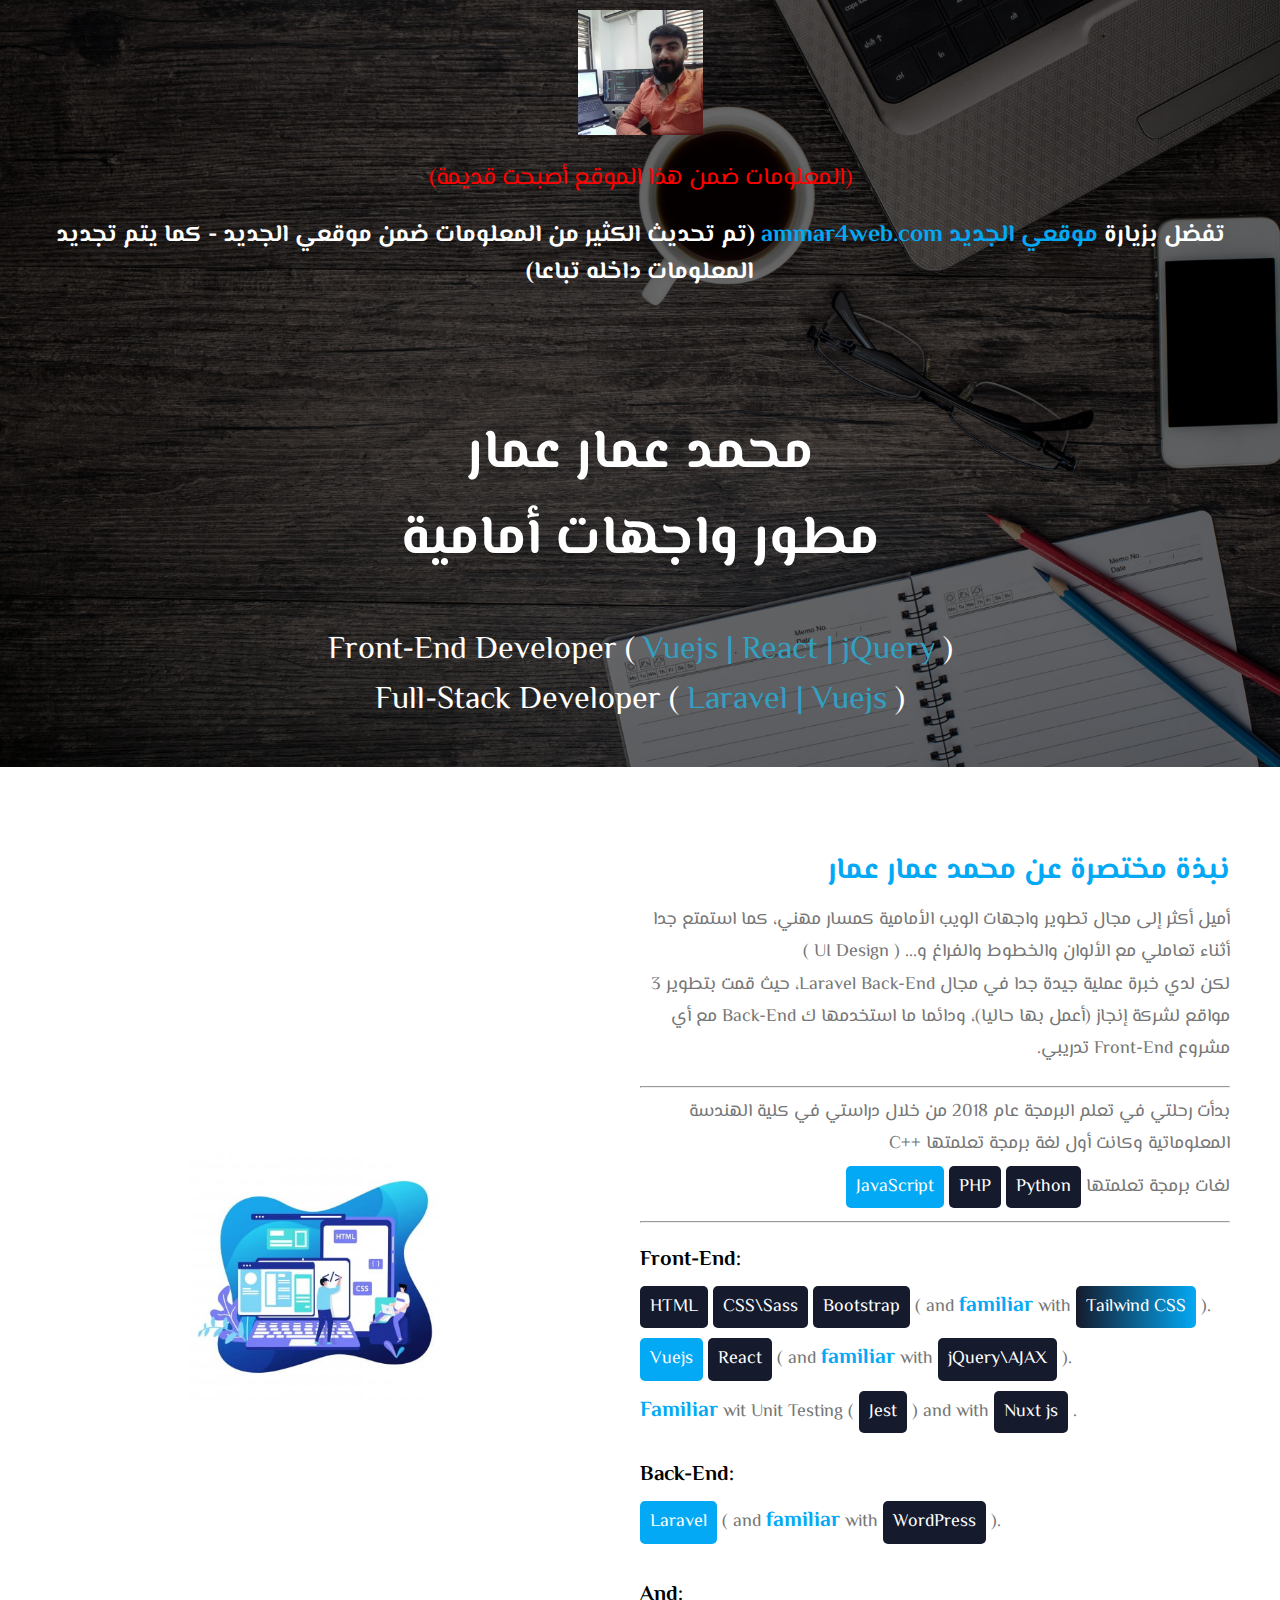
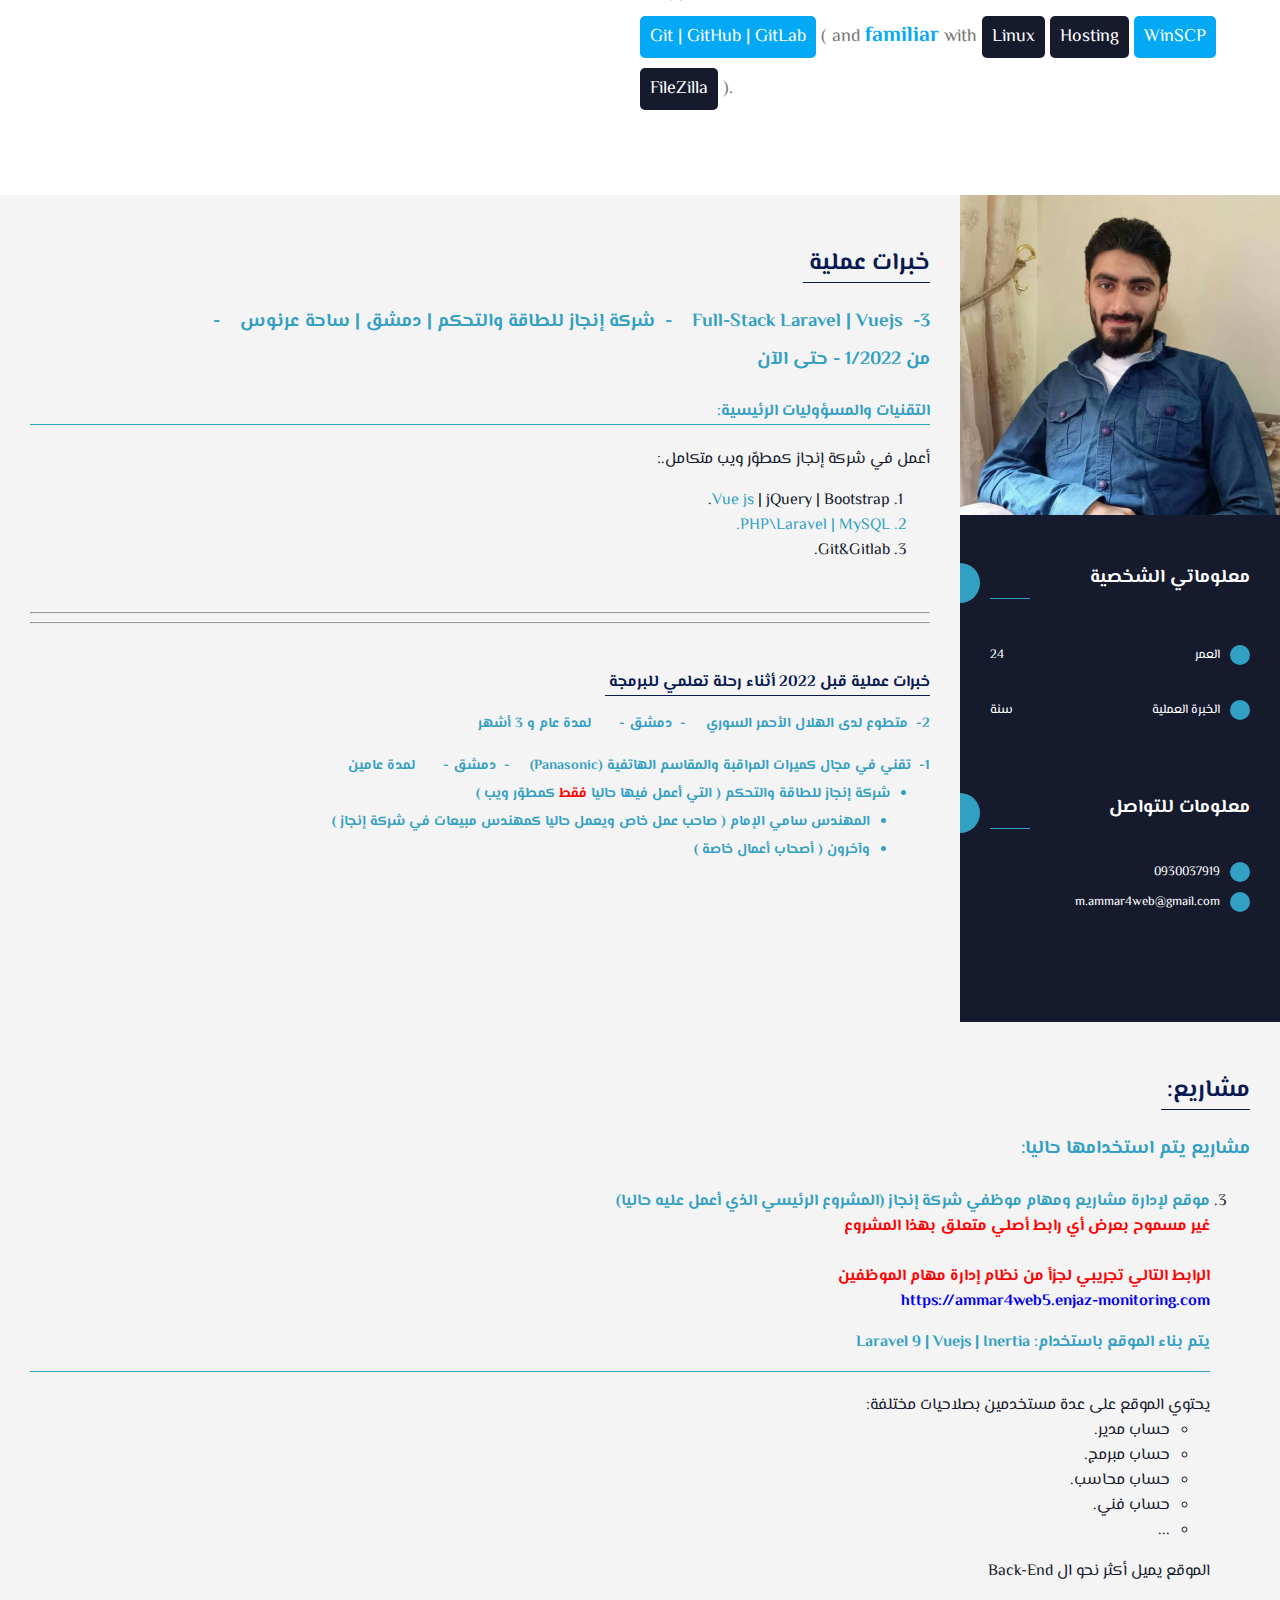
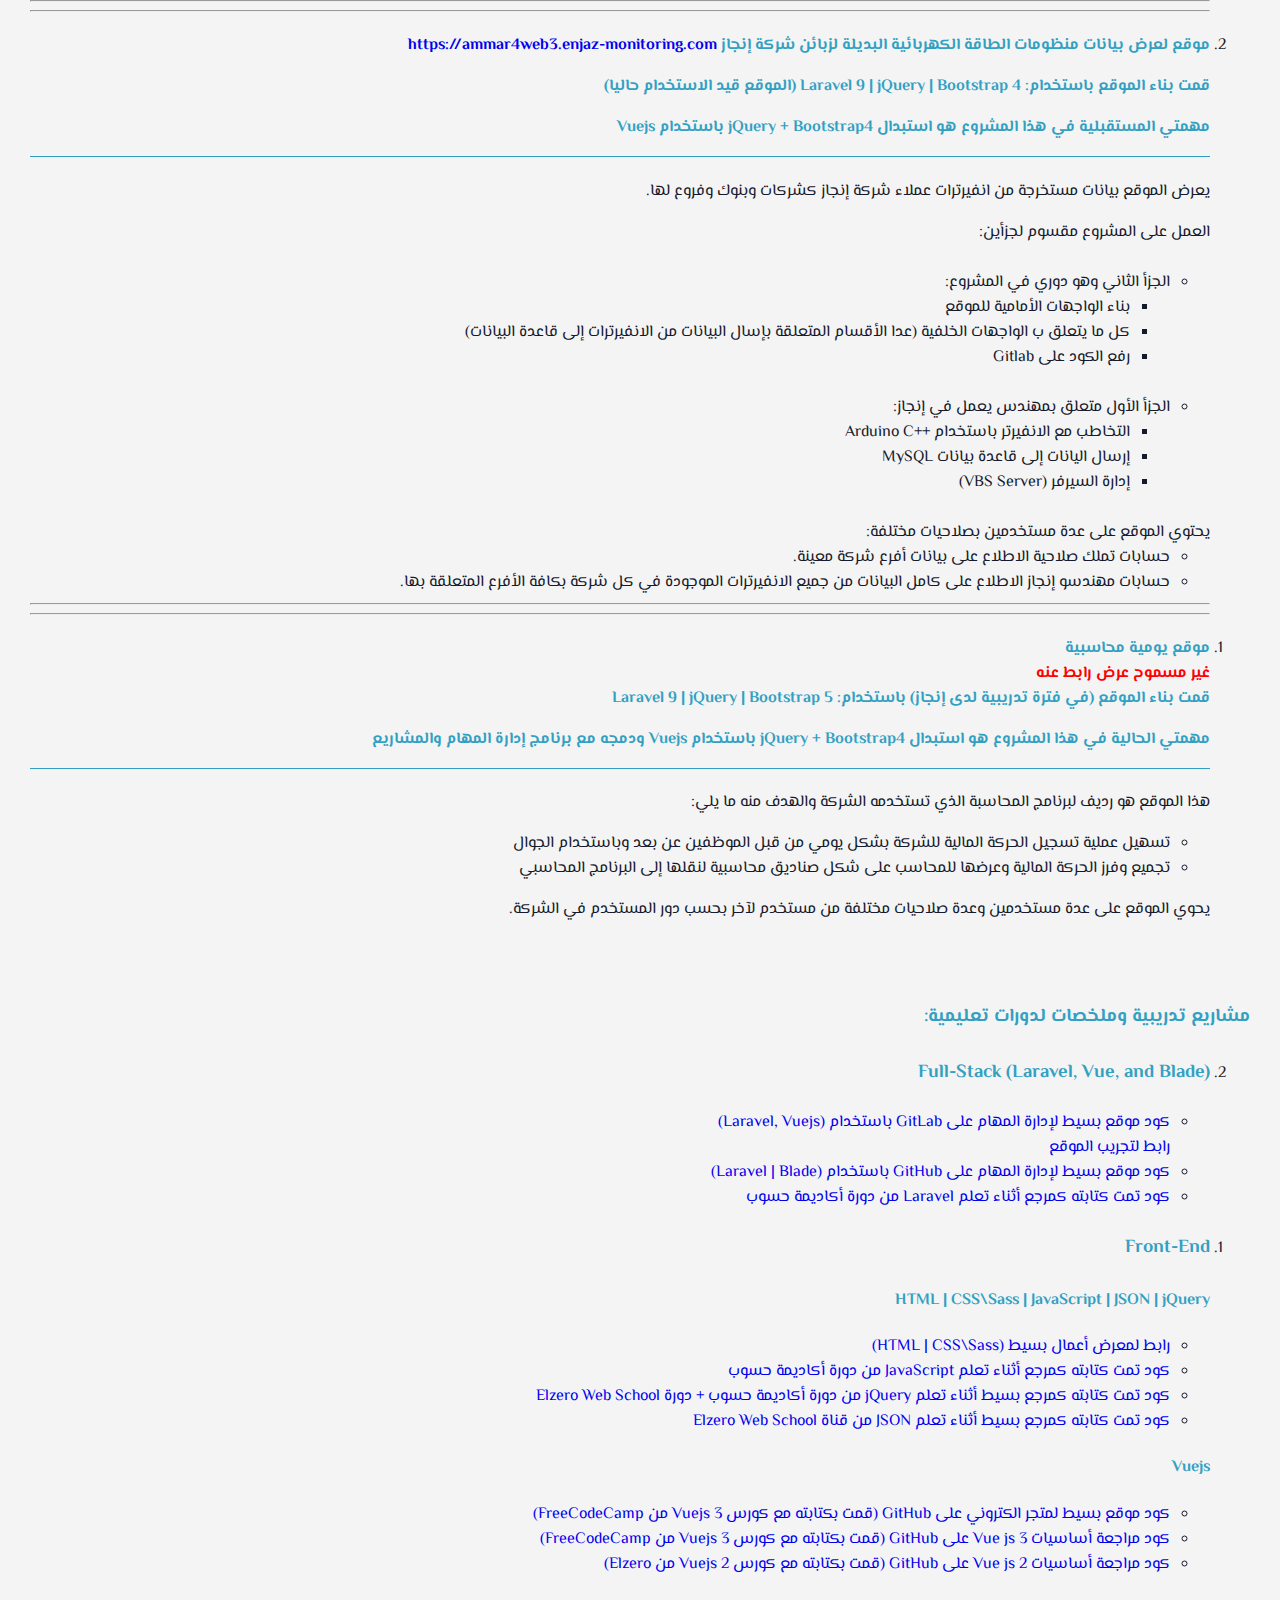
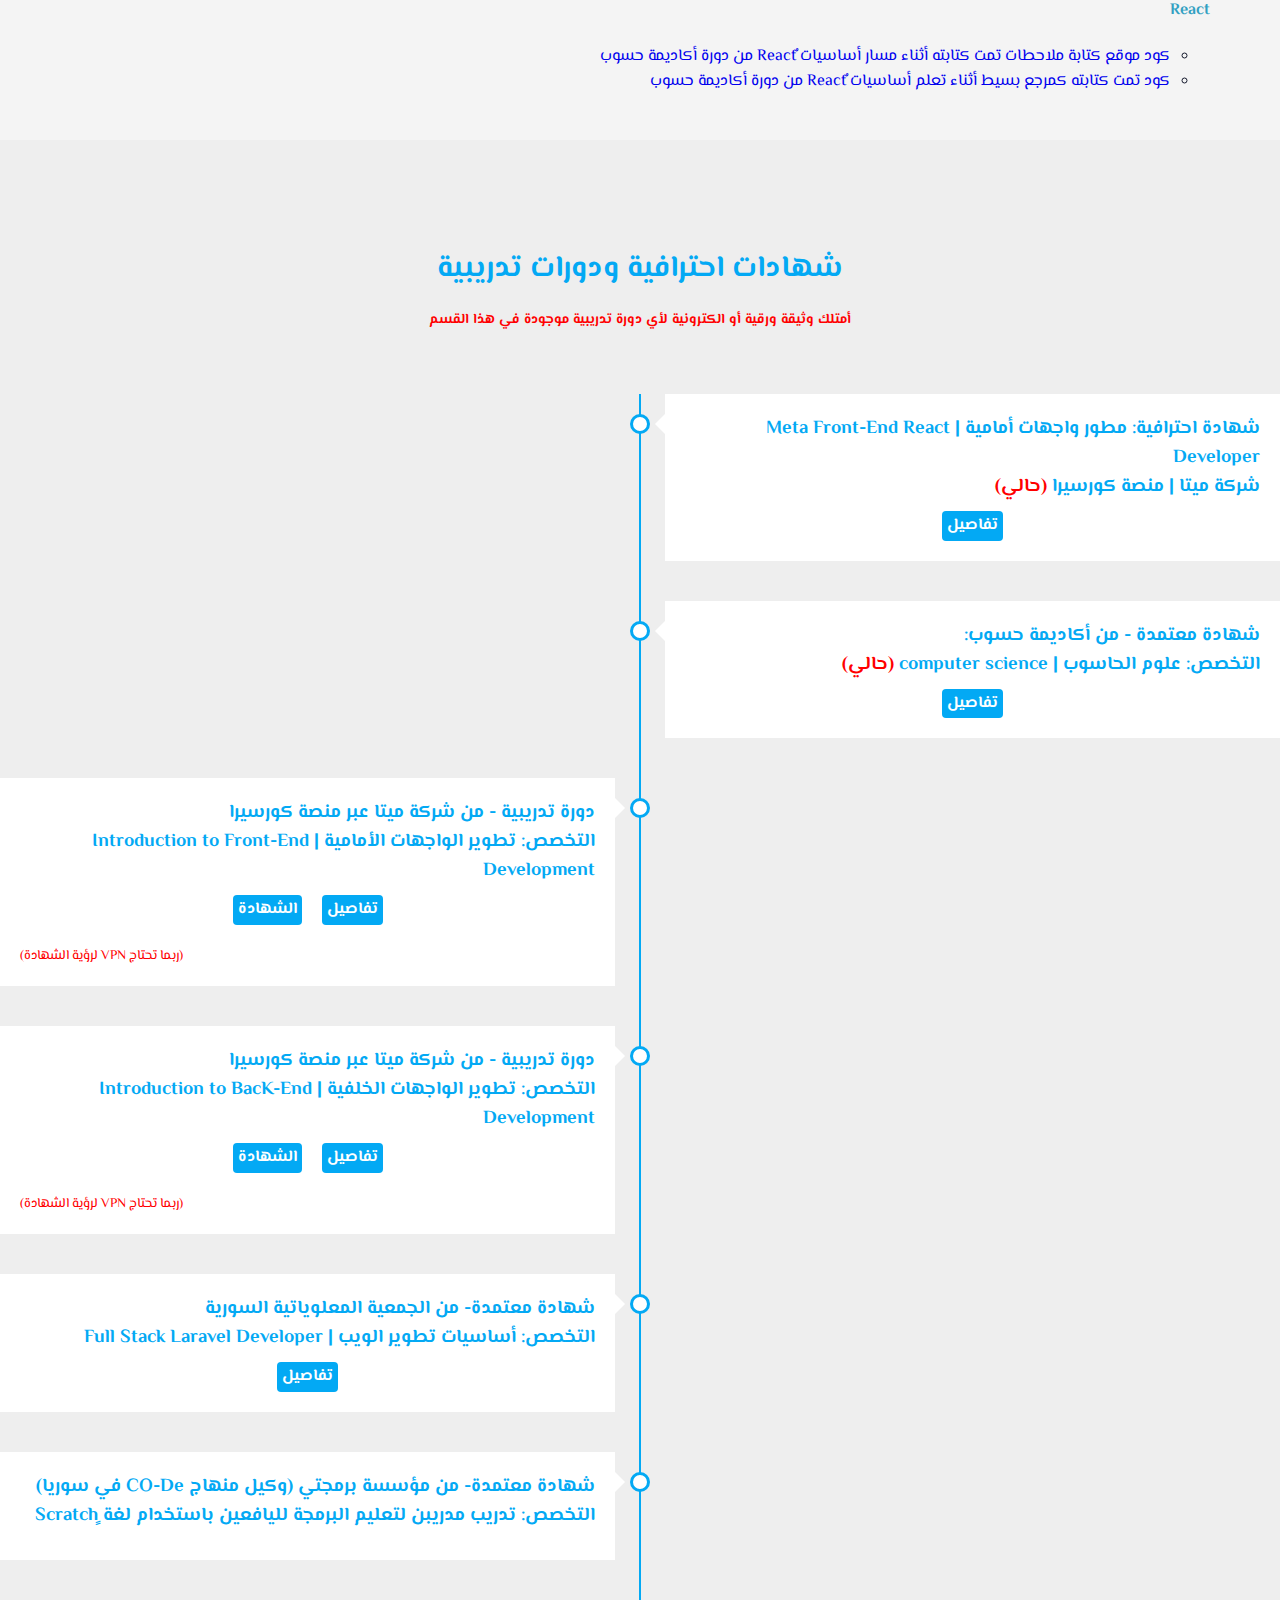
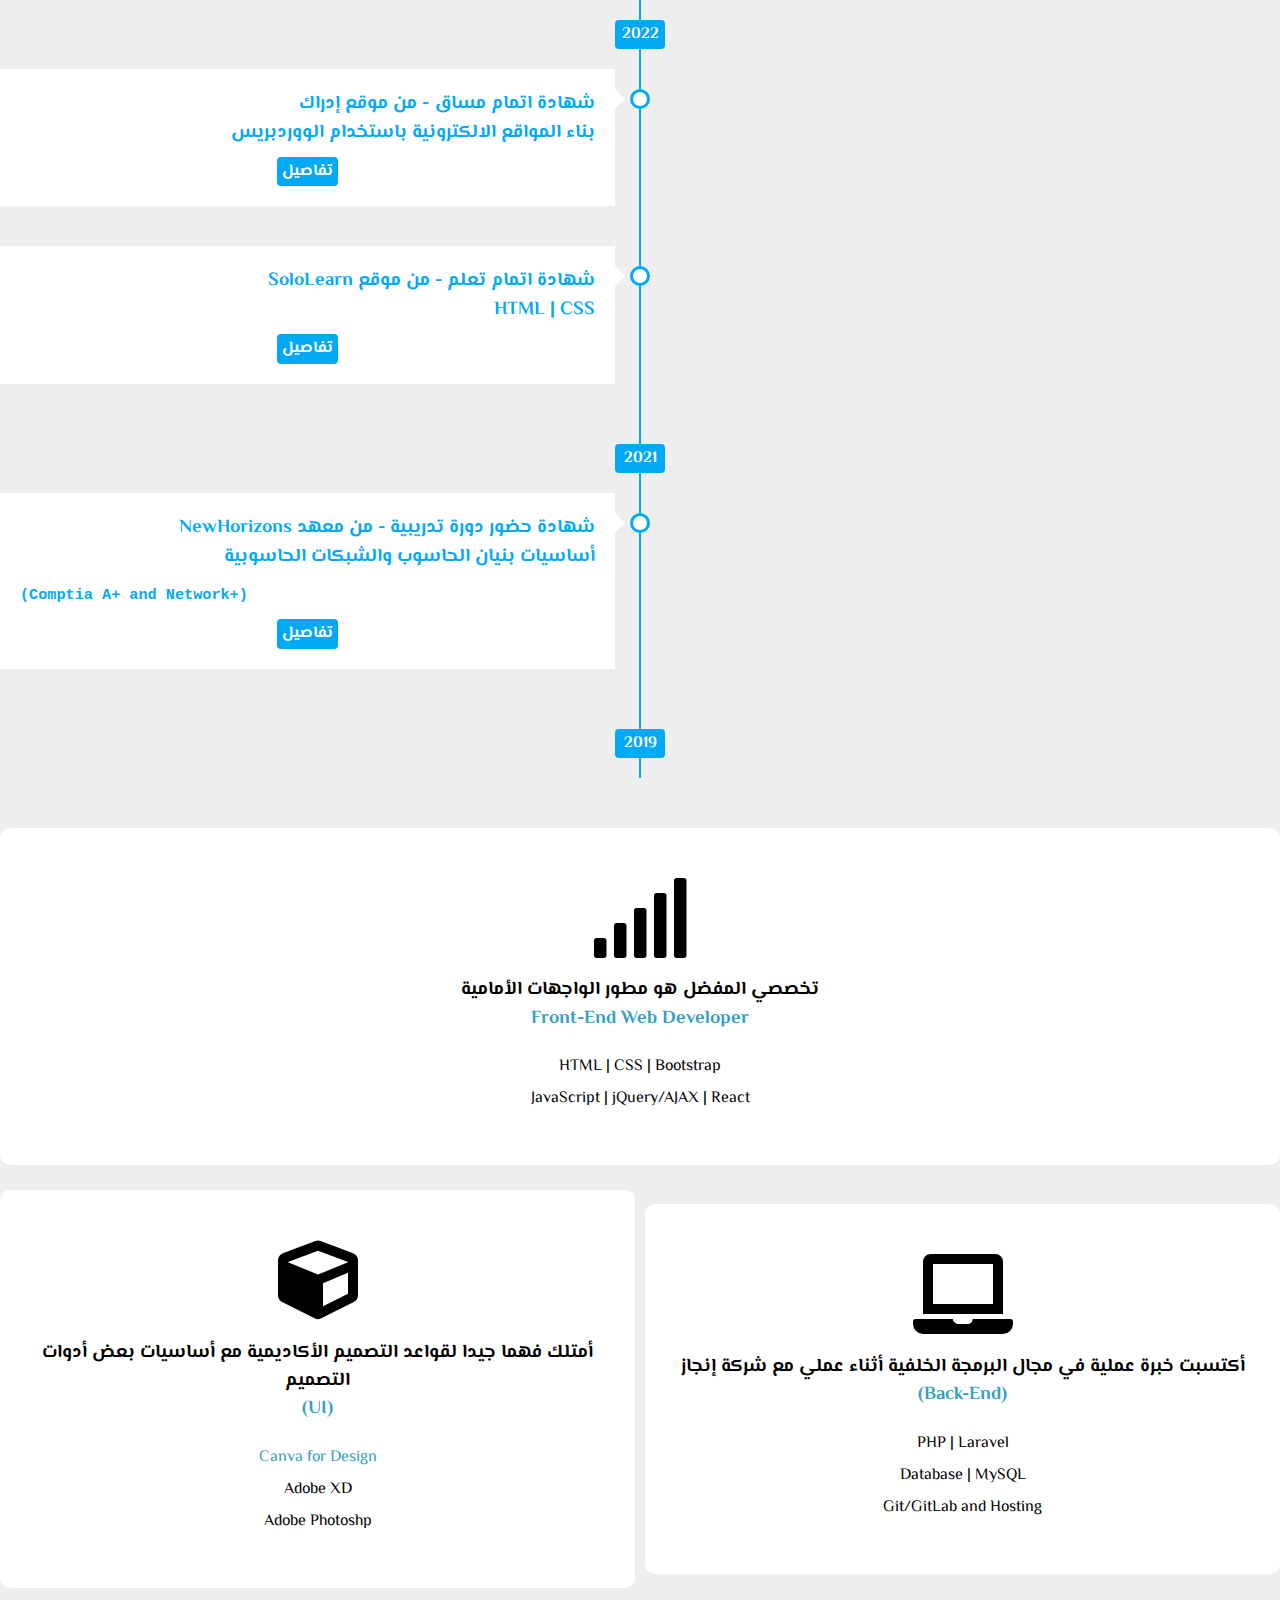
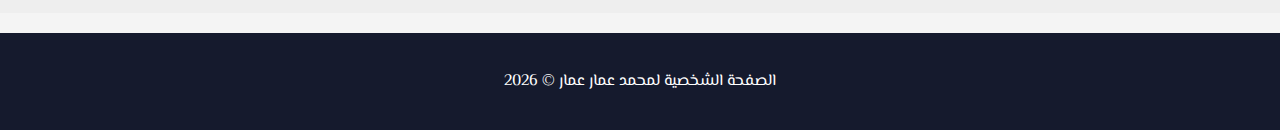
<file: index.html>
<!DOCTYPE html>
<html>

<head>
  <meta charset="utf-8">
  <meta http-equiv="X-UA-Compatible" content="IE=edge">
  <meta name="viewport" content="width=device-width, initial-scale=0.75">
  <meta name="description" content="موقع شخصي لمحمد عمار عمار">
  <meta name="author" content="محمد عمار عمار">
  <title>محمد عمار عمار</title>
  <link rel="stylesheet" href="css/styleSass.css">
  <link rel="stylesheet" href="https://cdnjs.cloudflare.com/ajax/libs/font-awesome/5.15.2/css/all.min.css">
  <style>
    .timeline-content span {
      text-align: center !important;
    }
  </style>
</head>

<body>
  <main>
    <section id="showcase">
      
      <div class="overlay"></div>
      
      <div class="header-area">
        <div id="branding" style="flex-grow: 1; display: flex; justify-content: center;">
          <img src="img/ammar4web.jpg" alt="Mohammed Ammar Ammar, Ammar4web" height="125px" style="margin-left: 0;">
        </div>
        <span style="color: red; margin-top: 25px; font-size: x-large;"> 
          (المعلومات ضمن هذا الموقع أصبحت قديمة)
        </span>
         
        <h2> تفضل بزيارة
          <a href="http://ammar4web.com/">
             <sapn class="highlight" style="color: #03a9f4;">موقعي الجديد</sapn>
             <sapn class="highlight" style="color: #03a9f4;"> ammar4web.com </sapn>
          </a>
           (تم تحديث الكثير من المعلومات ضمن موقعي الجديد - كما يتم تجديد المعلومات داخله تباعا)
        </h2>
        <h1>محمد عمار عمار <br> مطور واجهات أمامية</h1>
        <p style="font-size: 32px; margin-bottom: 0;">
          <span>
            Front-End Developer (
            <span style="color: #32a0c2;">
              Vuejs | React | jQuery
            </span>
            )
          </span>
        </p>
        <p style="font-size: 32px; margin-top: 0;">
          <span>
            Full-Stack Developer (
            <span style="color: #32a0c2;">
              Laravel | Vuejs
            </span>
            )
          </span>
        </p>
      </div>
    </section>

    <!-- Start About Me -->
    <section class="container" style="background-color: white;">
      <div class="about-me">
        <div class="info-box">
          <h2>نبذة مختصرة عن محمد عمار عمار</h2>
          <p style="font-size: 18px; margin-bottom: 20px;">
            أميل أكثر إلى مجال تطوير واجهات الويب الأمامية كمسار مهني، كما استمتع جدا أثناء تعاملي مع الألوان والخطوط
            والفراغ و...
            ( UI Design )
            <br>
            لكن لدي خبرة عملية جيدة جدا في مجال
            Laravel Back-End،
            حيث قمت بتطوير 3 مواقع لشركة إنجاز (أعمل بها حاليا)،
            ودائما ما استخدمها ك
            Back-End
            مع أي مشروع
            Front-End
            تدريبي.
            <hr>
          <p style="font-size: 18px;">
            بدأت رحلتي في تعلم البرمجة عام 2018 من خلال دراستي في كلية الهندسة المعلوماتية
            وكانت أول لغة برمجة تعلمتها
            <span style="text-align: center;">++C</span>
          </p>
          <p style="font-size: 18px;">
            لغات برمجة تعلمتها
            <span style="text-align: center;">
              <span class="a-my-skile">Python</span>
              <span class="a-my-skile">PHP</span>
              <span class="a-my-skile" style="background-color: #03a9f4;">JavaScript</span>
            </span>
          </p>
          <hr>
          <div style="font-size: 18px;" dir="ltr">
            <div>
              <h3 style="margin-bottom: 5px;">Front-End:</h3>
              <p>
                <span style="text-align: center;">
                  <span class="a-my-skile">HTML</span>
                  <span class="a-my-skile">CSS\Sass</span>
                  <span class="a-my-skile">Bootstrap</span>
                  ( and <strong>familiar</strong> with
                  <span class="a-my-skile"
                    style="background-image: linear-gradient(270deg,#03a9f4, #151a2d00) !important; /* you can also use 270deg */">Tailwind
                    CSS</span>
                  ).
                </span>
              </p>
              <p>
                <span style="text-align: center;">
                  <span class="a-my-skile" style="background-color: #03a9f4;">Vuejs</span>
                  <span class="a-my-skile">React</span>
                  ( and <strong>familiar</strong> with
                  <span class="a-my-skile">jQuery\AJAX</span>
                  ).
                </span>
              </p>
              <p>
                <span style="text-align: center;">
                  <strong>Familiar</strong> wit Unit Testing (
                  <span class="a-my-skile">Jest</span>
                  ) and with
                  <span class="a-my-skile">Nuxt js</span>
                  .
                </span>
              </p>
            </div>
            <div>
              <div>
                <h3 style="margin-bottom: 5px;">Back-End:</h3>
                <p>
                  <span style="text-align: center;">
                    <span class="a-my-skile" style="background-color: #03a9f4;">Laravel</span>
                    ( and <strong>familiar</strong> with
                    <span class="a-my-skile">WordPress</span>
                    ).
                  </span>
                </p>
              </div>
            </div>
            <div style="margin-top: 30px;">
              <h3 style="margin-bottom: 0px;">And:</h3>
              <p>
                <span style="text-align: center;">
                  <span class="a-my-skile" style="background-color: #03a9f4;">Git | GitHub | GitLab</span>
                  ( and <strong>familiar</strong> with
                  <span class="a-my-skile">Linux</span>
                  <span class="a-my-skile">Hosting </span>
                  <span class="a-my-skile" style="background-color: #03a9f4;">WinSCP</span>
                  <span class="a-my-skile">FileZilla</span>
                  ).
                </span>
              </p>
            </div>
          </div>
        </div>
        <div class="image-box">
          <img src="img/about-me.jpg" alt="">
        </div>
      </div>
    </section>
    <!-- End About Me -->

    <!-- Start CV -->
    <div class="cv" id="cv" dir="rtl">
      <aside>
        <div class="image">
          <img src="img/Ammar2.jpg" width="100%" alt="" />
        </div>

        <div class="side-content">
          <div class="personal information">
            <h3>معلوماتي الشخصية</h3>
            <ul>
              <li>
                <div class="icon"></div>
                <div class="data">
                  <p>العمر</p>
                  <p>24</p>
                </div>
              </li>
              <!-- <li>
                <div class="icon"></div>
                <div class="data">
                  <p>الجنسية</p>
                  <p>سوري</p>
                </div>
              </li> -->
              <li>
                <div class="icon"></div>
                <div class="data">
                  <p>الخبرة العملية</p>
                  <p>سنة</p>
                </div>
              </li>
            </ul>
          </div>

          <div class="contact information">
            <h3>معلومات للتواصل</h3>
            <ul>
              <li>
                <div class="icon"></div>
                <div class="data">0930037919</div>
              </li>
              <li>
                <div class="icon"></div>
                <div class="data">m.ammar4web@gmail.com</div>
              </li>
            </ul>
          </div>
        </div>
      </aside>
      <section class="cv-main-content">
        <!-- <h1>Mohammed Ammar Ammar</h1> -->
        <div class="experiences">
          <h2>خبرات عملية&nbsp;<br /></h2>
          <div class="details">
            <div class="ex">
              <h3>
                3- &nbsp;
                <span>Full-Stack Laravel | Vuejs</span> - &nbsp;
                <span>شركة إنجاز للطاقة والتحكم | دمشق | ساحة عرنوس</span> -
                <span>من 1/2022 - حتى الآن</span>
              </h3>
              <h4>التقنيات والمسؤوليات الرئيسية:</h4>
              <p>
                أعمل في شركة إنجاز كمطوّر ويب متكامل.:</p>
              <ol>
                <li>
                  <span style="color: #32a0c2;">Vue js</span>
                  | jQuery | Bootstrap.
                </li>
                <li style="color: #32a0c2;">PHP\Laravel | MySQL.</li>
                <li>Git&Gitlab.</li>
                <!-- <li> مُؤخرا بدأتُ باستبدال 
                  <span style="color: #32a0c2;">Vue js | Inertia</span>
                  بدلا من استخدام
                  <span style="color: #32a0c2;">jQuery</span>
                  وذلك بعد اكتمال النسخة الأولى من موقعين لشركة إنجاز.
                </li> -->
              </ol>

            </div>
            <br>
            <hr>
            <hr>
            <br>

            <h2 style="font-size: 16px;">خبرات عملية قبل 2022 أثناء رحلة تعلمي للبرمجة&nbsp;<br /></h2>
            <div class="ex" style="font-size: 12px;">

              <h3>
                2- &nbsp;
                <span>متطوع لدى الهلال الأحمر السوري</span> - &nbsp;
                <span>دمشق - &nbsp</span>
                <span>لمدة عام و 3 أشهر</span>
              </h3>
            </div>
            <div class="ex" style="font-size: 12px;">
              <h3>
                1- &nbsp;
                <span> تقني في مجال كميرات المراقبة والمقاسم الهاتفية
                  (Panasonic)
                </span> - &nbsp;
                <span>دمشق - &nbsp</span>
                <span>لمدة عامين</span>
                <span>
                  <ul style="margin-top: 0px;">
                    <li>شركة إنجاز للطاقة والتحكم ( التي أعمل فيها حاليا
                      <span style="color: red; margin: 0;">فقط</span>
                      كمطوّر ويب
                      )
                    </li>
                    <li>المهندس سامي الإمام ( صاحب عمل خاص ويعمل حاليا كمهندس مبيعات في شركة إنجاز )</li>
                    <li>وآخرون ( أصحاب أعمال خاصة )</li>
                  </ul>
                </span>
              </h3>
            </div>
          </div>
      </section>
    </div>
    <section class="cv-main-content">
      <h2>مشاريع:&nbsp;<br /></h2>

      <h3 style="margin-top: 0;">مشاريع يتم استخدامها حاليا:</h3>
      <ol reversed>
        <li>
          <h4>
            موقع لإدارة مشاريع ومهام موظفي شركة إنجاز (المشروع الرئيسي الذي أعمل عليه حاليا)
            <br>
            <span style="color: red;">
              غير مسموح بعرض أي رابط أصلي متعلق بهذا المشروع
            </span>
            <br>
            <br>
            <span style="color: red;">
              الرابط التالي تجريبي لجزأ من نظام إدارة مهام الموظفين
            </span>
            <br>
            <a href="https://ammar4web5.enjaz-monitoring.com"
              target="_blank">https://ammar4web5.enjaz-monitoring.com</a>
            </p>
            <p>
              يتم بناء الموقع باستخدام: <span>Laravel 9 | Vuejs | Inertia</span>
            </p>
          </h4>
          يحتوي الموقع على عدة مستخدمين بصلاحيات مختلفة:
          <ul>
            <li>
              حساب مدير.
            </li>
            <li>
              حساب مبرمج.
            </li>
            <li>
              حساب محاسب.
            </li>
            <li>
              حساب فني.
            </li>
            <li>
              ...
            </li>
          </ul>
          <p>
            الموقع يميل أكثر نحو ال Back-End
          </p>
          <!-- <p> -->
            <!-- <span style="color: #32a0c2;">
                تم البدأ في هذا المشروع في بداية شهر 10 من 2022
              </span>
              <hr style="width: 50%; margin-top:40px; margin-bottom:40px; margin-inline-start: 0;"> -->
        </li>
        <hr><hr>
        <li>
        <h4>
          موقع لعرض بيانات منظومات الطاقة الكهربائية البديلة لزبائن شركة إنجاز
          <a href="https://ammar4web3.enjaz-monitoring.com" target="_blank">https://ammar4web3.enjaz-monitoring.com</a>
          <p>
            قمت بناء الموقع باستخدام: <span>Laravel 9 | jQuery | Bootstrap 4</span>
            <span>(الموقع قيد الاستخدام حاليا)</span>
          </p>
          <p>
            <span style="color: #32a0c2;"> مهمتي المستقبلية في هذا المشروع هو استبدال
              jQuery + Bootstrap4
              باستخدام
              Vuejs
            </span>
          </p>
        </h4>
        <p>
          يعرض الموقع بيانات مستخرجة من انفيرترات عملاء شركة إنجاز كشركات وبنوك وفروع لها.
        </p>
        العمل على المشروع مقسوم لجزأين:
        <ul>
          <br>
          <li>
            الجزأ الثاني وهو دوري في المشروع:
            <ul>
              <li>بناء الواجهات الأمامية للموقع</li>
              <li>كل ما يتعلق ب الواجهات الخلفية (عدا الأقسام المتعلقة بإسال البيانات من الانفيرترات إلى قاعدة
                البيانات)</li>
              <li>رفع الكود على Gitlab</li>
            </ul>
          </li>
          <br>
          <li>
            الجزأ الأول متعلق بمهندس يعمل في إنجاز:
            <ul>
              <li>التخاطب مع الانفيرتر باستخدام <span dir="ltr">Arduino C++</span></li>
              <li>إرسال اليانات إلى قاعدة بيانات MySQL</li>
              <li>إدارة السيرفر (VBS Server)</li>
            </ul>
          </li>
        </ul><br>
        يحتوي الموقع على عدة مستخدمين بصلاحيات مختلفة:
        <ul>
          <li>
            حسابات تملك صلاحية الاطلاع على بيانات أفرع شركة معينة.
          </li>
          <li>
            حسابات مهندسو إنجاز الاطلاع على كامل البيانات من جميع الانفيرترات الموجودة في كل شركة بكافة الأفرع
            المتعلقة بها.
          </li>
        </ul>
        </li>
        <hr><hr>
        <li>
        <h4>
          موقع يومية محاسبية
          <br>
          <a href="#" style="color: red;">غير مسموح عرض  رابط عنه</a>
          <br>
          قمت بناء الموقع (في فترة تدريبية لدى إنجاز) باستخدام: <span>Laravel 9 | jQuery | Bootstrap 5</span>
          <p>
            <span style="color: #32a0c2;"> مهمتي الحالية في هذا المشروع هو استبدال
              jQuery + Bootstrap4
              باستخدام
              Vuejs
              ودمجه مع برنامج إدارة المهام والمشاريع
            </span>
          </p>
        </h4>
        <p>هذا الموقع هو رديف لبرنامج المحاسبة الذي تستخدمه الشركة والهدف منه ما يلي:</p>
        <ul>
          <li>
            تسهيل عملية تسجيل الحركة المالية للشركة بشكل يومي من قبل الموظفين عن بعد وباستخدام الجوال</li>
          <li>تجميع وفرز الحركة المالية وعرضها للمحاسب على شكل صناديق محاسبية لنقلها إلى البرنامج المحاسبي
          </li>
        </ul>
        <p>يحوي الموقع على عدة مستخدمين وعدة صلاحيات مختلفة من مستخدم لآخر بحسب دور المستخدم في الشركة.</p>
        <p>
        </p>
        </li>
      </ol>
    </section>
    <section class="cv-main-content">
      <h3 style="margin-top: 0">مشاريع تدريبية وملخصات لدورات تعليمية:</h3>
      <ol reversed>
        <li>
          <h3>
            Full-Stack (Laravel, Vue, and Blade)
          </h3>
          <div>
            <ul>
              <li>
                <a href="https://gitlab.com/m.ammar4web/task-laravel-vue">
                  كود موقع بسيط لإدارة المهام على
                  GitLab
                  باستخدام
                  (Laravel, Vuejs)
                </a>
                <br>
                <a href="http://ammar4web5.enjaz-monitoring.com">
                  رابط لتجريب الموقع
                </a>
              </li>
              <li>
                <a href="https://github.com/ammar4web/Laravel_Simple_Project_Management">
                  كود موقع بسيط لإدارة المهام على
                  GitHub
                  باستخدام
                  (Laravel | Blade)
                </a>
              </li>
              <li>
                <a href="https://github.com/ammar4web/blog_Learning_Laravel">
                  كود تمت كتابته كمرجع أثناء تعلم
                  Laravel
                  من دورة أكاديمة حسوب
                </a>
                <br>
              </li>
            </ul>
          </div>
        </li>
        <li>
          <h3>
            Front-End
          </h3>
          <div>
            <h4 style="border: 0;">
              HTML | CSS\Sass | JavaScript | JSON | jQuery
            </h4>
            <ul>
              <li>
                <a href="https://ammar4web.github.io/carousel.html">
                  رابط لمعرض أعمال بسيط
                  (HTML | CSS\Sass)
                </a>
              </li>
              <li>
                <a href="https://github.com/ammar4web/JavaScript_reference_for_myself">
                  كود تمت كتابته كمرجع أثناء تعلم
                  JavaScript
                  من دورة أكاديمة حسوب

                </a>
                <br>
              </li>
              <li>
                <a href="https://github.com/ammar4web/jQuery-AJAX-Learning">
                  كود تمت كتابته كمرجع بسيط أثناء تعلم
                  jQuery
                  من دورة أكاديمة حسوب
                  +
                  دورة Elzero Web School
                </a>
                <br>
              </li>
              <li>
                <a href="https://github.com/ammar4web/JSON_Learning">
                  كود تمت كتابته كمرجع بسيط أثناء تعلم
                  JSON
                  من قناة
                  Elzero Web School
                </a>
                <br>
              </li>
            </ul>
          </div>
          <div>
            <h4 style="border: 0;">
              Vuejs
            </h4>
            <ul>
              <li>
                <a href="https://github.com/ammar4web/vuejs-freeCodeCamp-spa">
                  كود موقع بسيط لمتجر الكتروني
                  على
                  GitHub
                  (قمت بكتابته مع كورس
                  Vuejs 3
                  من
                  FreeCodeCamp)
                </a>
              </li>
              <li>
                <a href="https://github.com/ammar4web/vuejs-freeCodeCamp">
                  كود مراجعة أساسيات
                  Vue js 3
                  على
                  GitHub
                  (قمت بكتابته مع كورس
                  Vuejs 3
                  من
                  FreeCodeCamp)
                </a>
              </li>
              <li>
                <a href="https://github.com/ammar4web/vue-js-self-reference-from-elzero1">
                  كود مراجعة أساسيات
                  Vue js 2
                  على
                  GitHub
                  (قمت بكتابته مع كورس
                  Vuejs 2
                  من
                  Elzero)
                </a>
              </li>
            </ul>
          </div>
          <div>
            <h4 style="border: 0;">
              React
            </h4>
            <ul>
              <li>
                <a href="https://github.com/ammar4web/React-Notes-App">
                  كود موقع كتابة ملاحطات تمت كتابته أثناء مسار أساسيات
                  ٌReact
                  من دورة أكاديمة حسوب
                </a>
              </li>
              <li>
                <a href="https://github.com/ammar4web/React-reference-for-myself">
                  كود تمت كتابته كمرجع بسيط أثناء تعلم أساسيات
                  ٌReact
                  من دورة أكاديمة حسوب
                </a>
                <br>
              </li>
            </ul>
          </div>
        </li>
    </section>
    <!-- End CV -->

    <!-- Start Timeline -->
    <section class="timeline">
      <div class="container">
        <h2>
          <span>شهادات احترافية</span>
          <span>ودورات تدريبية</span>
          <br>
          <small style="color: red; font-size: 14px">أمتلك وثيقة ورقية أو الكترونية لأي دورة تدريبية موجودة في هذا القسم</small>
        </h2>
        <div class="timeline-content">
          <!-- <div class="year">2023 <br> - <br> 2022</div> -->
          <div class="right">
            <div class="content">
              <h3>شهادة احترافية: مطور واجهات أمامية | Meta Front-End React Developer<br> شركة ميتا | منصة
                كورسيرا
                <span style="color: red;">(حالي)</span>
              </h3>
              <p>
                <a href="https://www.coursera.org/professional-certificates/meta-front-end-developer"
                  target="_blank">تفاصيل</a>
              </p>
            </div>
          </div>
          <div class="clearfix"></div>
          <div class="right">
            <div class="content">
              <h3>شهادة معتمدة - من أكاديمة حسوب: <br>
                التخصص: علوم الحاسوب | computer science
                <span style="color: red;"> (حالي)</span>
              </h3>
              <p>
                <a href="https://academy.hsoub.com/learn/computer-science/" target="_blank">تفاصيل</a>
              </p>
            </div>
          </div>
          <div class="clearfix"></div>
          <div class="left">
            <div class="content">
              <h3>دورة تدريبية - من شركة ميتا عبر منصة كورسيرا <br>
                التخصص: تطوير الواجهات الأمامية |
                Introduction to Front-End Development
              </h3>
              <p>
                <a href="https://www.coursera.org/learn/introduction-to-front-end-development" target="_blank">تفاصيل
                </a>
                <a href="https://coursera.org/share/291eaae18d54ce4bb760c8d7d7fe0771" style="margin-right: 20px;"
                  target="_blank">الشهادة
                </a>
              </p>
              <p style="color: #ff0000; text-align:left; justify-content:flex-end; margin-top: 20px;"><small>
                  (ربما تحتاج VPN لرؤية الشهادة)
                </small></p>
            </div>
          </div>
          <div class="clearfix"></div>
          <div class="left">
            <div class="content">
              <h3>دورة تدريبية - من شركة ميتا عبر منصة كورسيرا <br>
                التخصص: تطوير الواجهات الخلفية |
                Introduction to BacK-End Development
              </h3>
              <p>
                <a href="https://www.coursera.org/programs/syrian-youth-assembly-learning-program-blb40?currentTab=CATALOG&myLearningTab=MY_COURSES&productId=KeDOWffmEeygtQ689i7kPw&productType=course&showMiniModal=true"
                  target="_blank">تفاصيل
                </a>
                <a href="https://coursera.org/share/f815730ea2cab0909071abd6f6b6f4dd" style="margin-right: 20px;"
                  target="_blank">الشهادة
                </a>

              </p>
              <p style="color: #ff0000; text-align:left; justify-content:flex-end; margin-top: 20px;"><small>
                  (ربما تحتاج VPN لرؤية الشهادة)
                </small></p>
            </div>
          </div>
          <div class="clearfix"></div>
          <div class="left">
            <div class="content">
              <h3>شهادة معتمدة- من الجمعية المعلوياتية السورية <br>
                التخصص: أساسيات تطوير الويب | Full Stack Laravel Developer
              </h3>
              <p>
                <a href="https://m.facebook.com/login.php?next=https%3A%2F%2Fm.facebook.com%2Fscsdamtr%2Fphotos%2Fa.268650709886382%2F4912745522143521%2F%3Ftype%3D3%26source%3D48%26__tn__%3DEH-R&refsrc=deprecated&_rdr"
                  target="_blank">تفاصيل
                </a>
              </p>
            </div>
          </div>
          
          <div class="clearfix"></div>
          <div class="left">
            <div class="content">
              <h3>شهادة معتمدة- من مؤسسة برمجتي (وكيل منهاج 
                CO-De
                في سوريا)
                <br>
                التخصص: تدريب مدريبن لتعليم البرمجة لليافعين باستخدام لغة
                ٍScratch
              </h3>
            </div>
          </div>
          <div class="clearfix"></div>
          <div class="year">2022</div>
          <div class="clearfix"></div>
          <div class="left">
            <div class="content">
              <h3>شهادة اتمام مساق - من موقع إدراك <br>
                بناء المواقع الالكترونية باستخدام الووردبريس 
              </h3>
              <p>
                <a href="https://www.edraak.org/programs/course/wordpress101-vsp-2019/"
                  target="_blank">تفاصيل
                </a>
              </p>
            </div>
          </div>
          <div class="clearfix"></div>
          <div class="left">
            <div class="content">
              <h3>شهادة اتمام تعلم - من موقع
                SoloLearn
                <br>
                HTML | CSS
              </h3>
              <p>
                <a href="https://www.edraak.org/programs/course/wordpress101-vsp-2019/"
                  target="_blank">تفاصيل
                </a>
              </p>
            </div>
          </div>
          <div class="clearfix"></div>
          <div class="year">2021</div>
          <div class="clearfix"></div>
          <div class="left">
            <div class="content">
              <h3>شهادة حضور دورة تدريبية - من معهد
                NewHorizons
                <br>
                أساسيات بنيان الحاسوب والشبكات الحاسوبية
                <pre dir="ltr">(Comptia A+ and Network+)</pre>
              </h3>
              <p>
                <a href="https://www.edraak.org/programs/course/wordpress101-vsp-2019/"
                  target="_blank">تفاصيل
                </a>
              </p>
            </div>
          </div>
          <div class="clearfix"></div>
          <div class="year">2019</div>
        </div>
      </div>
    </section>
    <!-- End Timeline -->

    <!-- Start Our Skills -->
    <!-- <section class="skills" dir="ltr">
      <h2>معرفتي في مجال الويب</h2>
      <div class="container">
        <div class="skill-box">
          <div class="skill-name">HTML/CSS <br> Sass/Bootstrap</div>
          <div class="skill-progress">
            <span data-progress="80%"></span>
          </div>
        </div>
      </div>
      <div class="skill-box">
        <div class="skill-name">jQuery/AJAX</div>
        <div class="skill-progress">
          <span data-progress="70%"></span>
        </div>
      </div>
      <div class="skill-box">
        <div class="skill-name">JavaScript/React</div>
        <div class="skill-progress">
          <span data-progress="60%"></span>
        </div>
      </div>
      <hr>
      <div class="skill-box">
        <div class="skill-name">Laravel</div>
        <div class="skill-progress">
          <span data-progress="80%"></span>
        </div>
      </div>
      <hr>
      <div class="skill-box">
        <div class="skill-name"><a href="https://www.canva.com/" target="_blank"
            style="color: #32a0c2;"><strong>Canva.com</strong><br></a>for Design</div>
        <div class="skill-progress">
          <span data-progress="80%"></span>
        </div>
      </div>
      </div>
      </div>
    </section> -->
    <!-- End Our Skills -->

    <section id="boxes">
      <div class="container">
        <div class="box" style="flex:80%;">
          <i class="fa fa-signal fa-5x"></i>
          <h3>تخصصي المفضل هو مطور الواجهات الأمامية
            <br style="margin-top: 10px;">
            <span style="color: #32a0c2;">Front-End Web Developer</span>
          </h3>
          <p dir="ltr">
            <span>HTML | CSS | Bootstrap</span><br>
            <span>JavaScript | jQuery/AJAX | React</span><br>
            <!-- <span>Some Vue js</span> -->
          </p>
        </div>
        <div class="box" style="flex:40%;">
          <i class="fa fa-laptop fa-5x"></i>
          <h3>
            أكتسبت خبرة عملية في مجال البرمجة الخلفية أثناء عملي مع شركة إنجاز
            <br style="margin-top: 10px;">
            <span style="color: #32a0c2;">(Back-End)</span>
          </h3>
          <p dir="ltr">
            <span>PHP | Laravel</span><br>
            <span>Database | MySQL</span><br>
            <span>Git/GitLab and Hosting</span>
          </p>
        </div>
        <div class="box" style="flex:40%;">
          <i class="fa fa-cube fa-5x"></i>
          <h3>
            أمتلك فهما جيدا لقواعد التصميم الأكاديمية مع أساسيات بعض أدوات التصميم
            <br style="margin-top: 10px;">
            <span style="color: #32a0c2;">(UI)</span>
          </h3>
          <p dir="ltr">
            <span><a href="canva.com" style="color: #32a0c2 ; text-decoration: none;" target="_blank">Canva for
                Design</a></span><br>
            <span>Adobe XD</span><br>
            <span>Adobe Photoshp</span>
          </p>
        </div>
      </div>
    </section>

    <section id="footer">
      <p>الصفحة الشخصية لمحمد عمار عمار &copy; <span id="currentYear"></p>
    </section>
  </main>
  <script src="https://ajax.googleapis.com/ajax/libs/jquery/3.5.1/jquery.min.js"></script>
  <script src="js/scripts.js"></script>
</body>

</html>
</file>
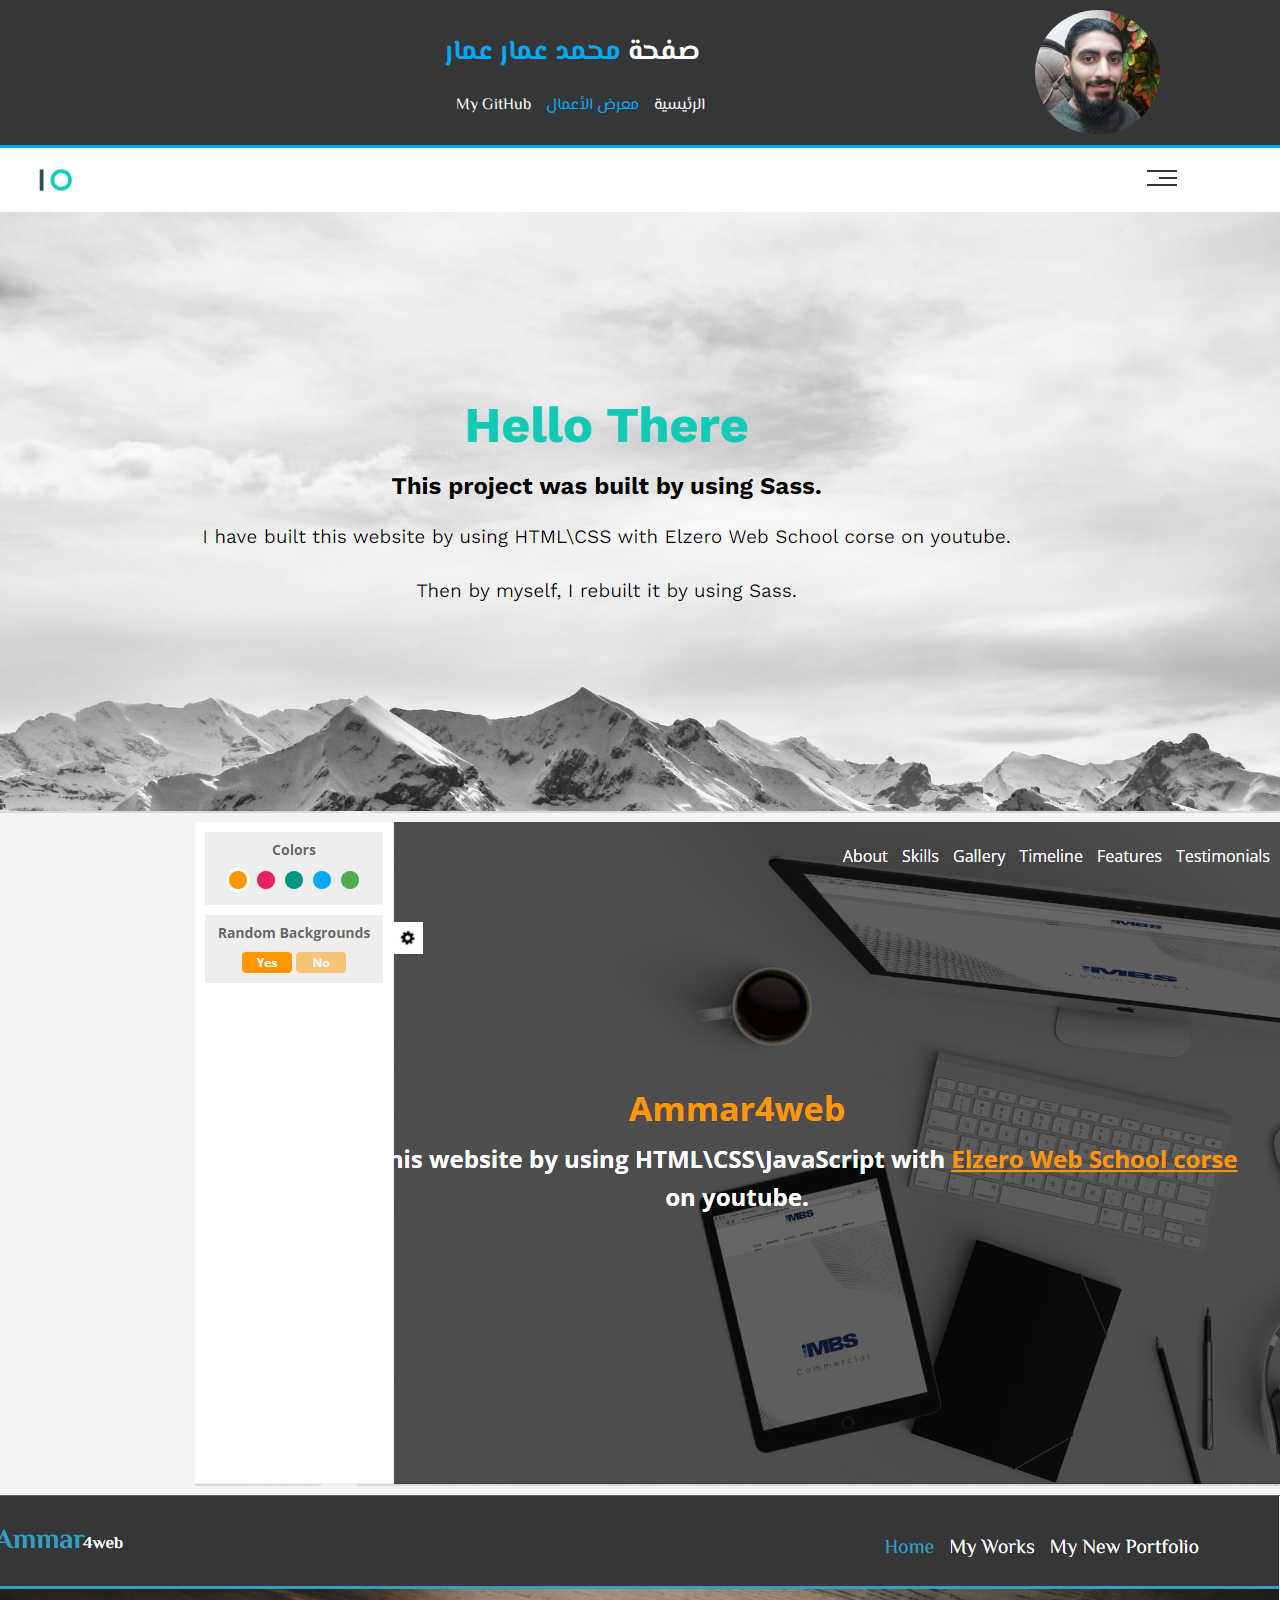
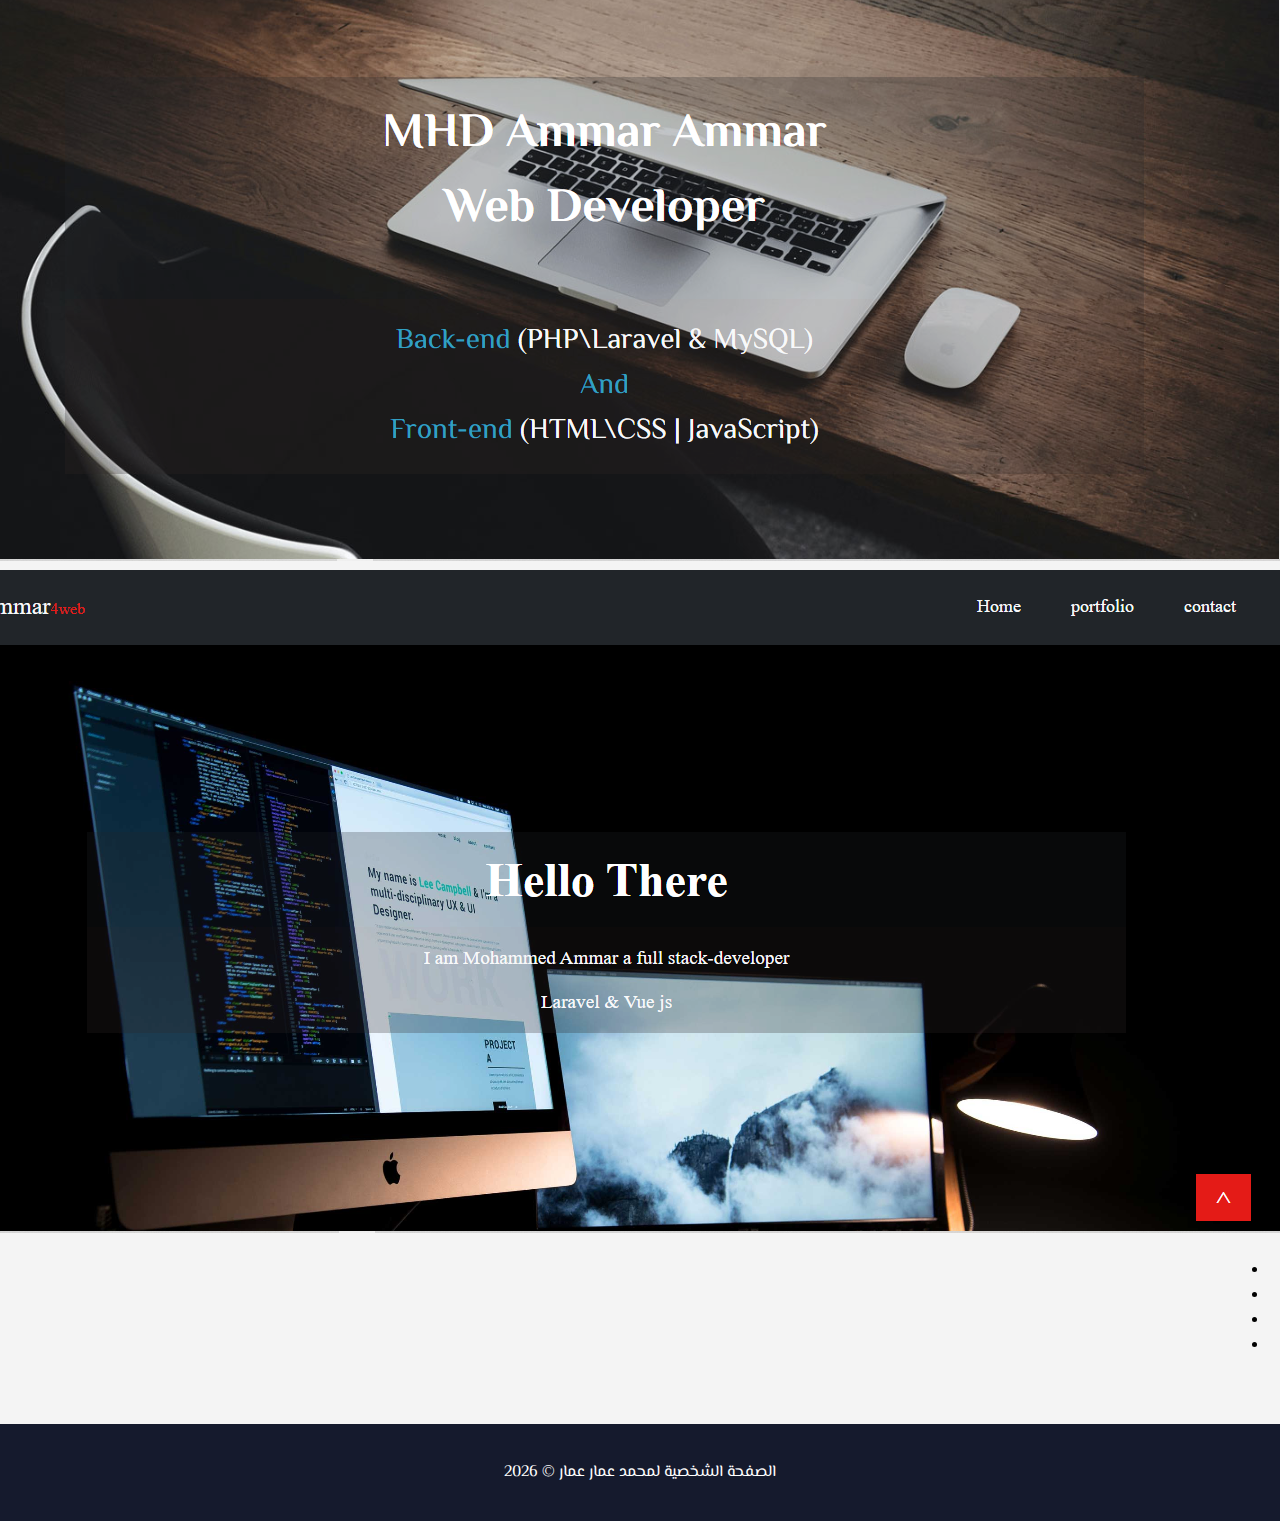
<file: gallery.html>
<!DOCTYPE html>
<html>

<head>
    <meta charset="utf-8">
    <meta http-equiv="X-UA-Compatible" content="IE=edge">
    <meta name="viewport" content="width=device-width, initial-scale=1.0">
    <meta name="description" content="موقع شخصي لمحمد عمار عمار">
    <meta name="author" content="محمد عمار عمار">
    <title>الموقع الشخصي</title>
    <link rel="stylesheet" href="https://cdnjs.cloudflare.com/ajax/libs/font-awesome/5.15.2/css/all.min.css">
    <!-- <link rel="stylesheet" href="css/style.css"> -->
    <!-- <link rel="stylesheet" href="css/slider.css"> -->
    <link rel="stylesheet" href="css/sliderSass.css">
</head>

<body>
    <main>
      <section id="header">
        <div id="branding">
          <img src="img/Ammar.png" alt="Mohammed Ammar Ammar, Ammar4web" height="125px">
        </div>
        <div class="links">
          <h1>
            <a href="index.html">
              صفحة <sapn class="highlight">محمد عمار عمار</sapn>
            </a>
          </h1>
          <nav>
            <ul>
              <li><a href="index.html">الرئيسية</a></li>
              <li class="current"><a href="gallery.html">معرض الأعمال</a></li>
              <li><a href="https://github.com/ammar4web" target="_blank">My GitHub</a></li>
            </ul>
          </nav>
        </div>
      </section>

        </section>
        
        <section id="slider">
            <div id="wrapper">
                <div class="content">                        
                    <a href="https://ammar4web.github.io/HTML_CSS_Sass/" target="_blank"><img src="img/HTML_CSS_Sass.PNG"></a>
                </div>          
                <div class="content">
                    <a href="https://ammar4web.github.io/HTML_CSS_JavaScrip/" target="_blank"><img src="img/HTML_CSS_JavaScript.PNG"></a>
                </div>
                <div class="content">
                    <a href="https://ammar4web.github.io/myWebsite/" target="_blank"><img src="img/3.PNG"></a>
                </div>
                <div class="content">
                    <a href="https://ammar4web.github.io/ammar4web2/" target="_blank"><img src="img/4.PNG"></a>
                </div>
            </div>
            <div id="navLinks">
                <ul>
                    <li class="itemLinks" data-pos="0"></li>
                    <li class="itemLinks" data-pos="1"></li>
                    <li class="itemLinks" data-pos="2"></li>
                    <li class="itemLinks" data-pos="3"></li>
                </ul>
            </div>
        </section>

        <section id="footer" style="margin-top: 50px;">
          <p>الصفحة الشخصية لمحمد عمار عمار &copy; <span id="currentYear"></p>
        </section>

</main>

</body>
<script src="https://ajax.googleapis.com/ajax/libs/jquery/3.5.1/jquery.min.js"></script>
<script src="js/slider.js"></script>
<script src="js/scripts.js"></script>
</html>
</file>
<file: css/styleSass.css>
/* Start Global Rules */
@import url("https://fonts.googleapis.com/css?family=El+Messiri");
:root {
  --main-color: #03a9f4;
}

* {
  box-sizing: border-box;
}

body {
  font-family: "El Messiri", sans-serif;
  padding: 0;
  margin: 0;
  background-color: #f4f4f4;
  direction: rtl;
}

main {
  display: flex;
  flex-wrap: wrap;
}
main > section {
  width: 100%;
  margin: auto;
  overflow: hidden;
}

/* End Global Rules */
/* Start Header */
#header {
  background: #353637;
  display: flex;
  flex-flow: row wrap;
  justify-content: center;
  align-content: center;
  align-items: center;
  border-bottom: 3px solid #03a9f4;
  padding: 0px 120px;
}
@media (max-width: 575px) {
  #header {
    padding: 10px 20px;
  }
}
#header #branding {
  display: flex;
  align-items: center;
}
#header #branding img {
  margin: 10px 0 10px 10px;
  border-radius: 50%;
  display: flex;
  align-content: center;
  flex-direction: row;
  align-items: center;
  justify-content: flex-start;
}
#header .links {
  flex-grow: 8;
  display: flex;
  flex-direction: column;
  align-items: center;
}
#header .links h1 {
  font-size: 28px;
}
#header .links nav > ul {
  margin-top: 0px;
  list-style-type: none;
  padding-inline: 0;
  display: flex;
  align-items: center;
}
#header .links nav > ul > li {
  float: right;
  margin-left: 15px;
}
#header .links nav > ul > li a {
  text-decoration: none;
  color: white;
}
#header .links a {
  color: #ffffff;
  text-decoration: none;
}
#header .highlight,
#header .current a {
  color: #03a9f4 !important;
}

/* End Header */
#showcase {
  min-height: 400px;
  background: url("../img/image.jpg") no-repeat center;
  background-size: cover;
  color: #ffffff;
  text-align: center;
  min-height: calc(100vh - 148px);
  position: relative;
}
@media (min-width: 992px) and (max-width: 1200px) {
  #showcase {
    min-height: calc(100vh - 93.48px);
  }
}
#showcase .overlay {
  background-color: rgba(0, 0, 0, 0.6);
  position: absolute;
  width: 100%;
  height: 100%;
  left: 0;
  top: 0;
  z-index: 1;
}
#showcase .header-area {
  position: relative;
  z-index: 2;
  color: #fff;
  display: flex;
  padding: 10px;
  flex-direction: column;
}
#showcase h1 {
  margin-top: 100px;
  font-size: 55px;
  margin-bottom: 10px;
}
@media (max-width: 575px) {
  #showcase h1 {
    font-size: 32px;
  }
}
#showcase p {
  font-size: 20px;
}

/* Start About Me */
.about-me {
  padding-top: 50px;
  padding-bottom: 50px;
  display: flex;
  padding-left: 20px;
  padding-right: 20px;
}
@media (max-width: 767px) {
  .about-me {
    display: block;
    text-align: center;
  }
}
.about-me .a-my-skile {
  display: inline-block;
  padding: 5px 10px;
  margin: 5px 0px;
  background-color: #151a2d;
  color: white;
  border-radius: 5px;
}
.about-me strong {
  color: #03a9f4;
  font-size: larger;
}
.about-me .info-box {
  flex: 1;
  padding: 30px;
}
@media (max-width: 767px) {
  .about-me .info-box {
    padding: 0;
  }
}
.about-me .info-box h2 {
  font-weight: bold;
  font-size: 30px;
  color: var(--main-color);
  margin: 0 0 10px;
}
.about-me .info-box p {
  line-height: 1.8;
  color: #767676;
  margin: 0;
}
.about-me .image-box {
  flex: 1;
  text-align: center;
  align-self: center;
}
.about-me .image-box img {
  width: 250px;
}

/* End About Me */
/* CV */
.cv {
  display: grid;
  grid-template-columns: repeat(12, 1fr);
  grid-template-areas: "asid asid asid main main main main main main main main main";
}
@media (max-width: 992px) {
  .cv {
    grid-template-areas: "asid asid asid asid main main main main main main main main";
  }
}
@media (max-width: 575px) {
  .cv {
    display: flex;
    flex-direction: column;
  }
}
.cv aside {
  background-color: #151a2d;
  grid-area: asid;
}
.cv section {
  grid-area: main;
}
.cv .side-content {
  padding: 20px 30px 50px;
  color: #fff;
}
.cv .side-content > div {
  margin-bottom: 60px;
}
.cv .side-content h3 {
  position: relative;
  margin-bottom: 40px;
}
.cv .side-content h3::before {
  content: "";
  width: 20px;
  height: 40px;
  background-color: #32a0c2;
  position: absolute;
  top: 0;
  left: -30px;
  border-radius: 0 150px 150px 0;
}
.cv .side-content h3::after {
  content: "";
  width: 40px;
  height: 1px;
  background-color: #32a0c2;
  position: absolute;
  bottom: -7px;
  left: 0;
}
.cv .side-content ul {
  padding: 0;
}
.cv .side-content ul li {
  margin-bottom: 10px;
  font-size: 0.8em;
  display: flex;
  align-items: center;
}
.cv .side-content ul li .icon {
  width: 20px;
  height: 20px;
  background-color: #32a0c2;
  color: #fff;
  border-radius: 50%;
  margin-left: 10px;
  position: relative;
}
.cv .side-content ul li .icon i {
  position: absolute;
  top: 50%;
  left: 50%;
  transform: translate(-50%, -50%);
}
.cv .side-content ul li .name {
  width: 30%;
  position: relative;
  margin-right: 30px;
}
.cv .side-content ul li .name::before {
  position: absolute;
  content: "";
  width: 6px;
  height: 12px;
  background-color: #32a0c2;
  top: 8px;
  left: -15px;
  border-radius: 0 150px 150px 0;
}
.cv .side-content ul li .progress {
  width: 40%;
  margin: 0 5px;
  height: 5px;
  background-color: #fff;
  position: relative;
}
.cv .side-content ul li .progress span {
  position: absolute;
  height: 100%;
  top: 0;
  left: 0;
  background-color: #32a0c2;
}
.cv .side-content ul li .per {
  width: 10%;
  margin-left: 10px;
}
.cv .side-content ul li:last-child {
  margin-bottom: 0;
}
.cv .side-content .personal .data {
  width: 90%;
  display: flex;
  justify-content: space-between;
}

.cv-main-content {
  padding: 30px;
  color: #151a2d;
}
.cv-main-content h1 {
  color: #32a0c2;
  margin-bottom: 20px;
  height: -webkit-fit-content;
  height: -moz-fit-content;
  height: fit-content;
}
.cv-main-content h2 {
  color: #091952;
  border-bottom: 1px solid #091952;
  width: -webkit-fit-content;
  width: -moz-fit-content;
  width: fit-content;
}
.cv-main-content h3 {
  color: #32a0c2;
  display: flex;
  flex-wrap: wrap;
  line-height: 2;
}
.cv-main-content h3 span {
  margin-left: 20px;
}
.cv-main-content h3 span :nth-child(2),
.cv-main-content h3 span :nth-child(3) {
  margin-right: 20px;
}
.cv-main-content h4 {
  color: #32a0c2;
  border-bottom: 1px solid #32a0c2;
}
.cv-main-content .ex a {
  display: flex;
  justify-content: flex-start !important;
  text-align: right !important;
  color: var(--main-color);
  text-decoration: none;
}

a {
  text-decoration: none;
}

/* Start Timeline */
.timeline {
  padding-top: 50px;
  padding-bottom: 50px;
  background-color: #eee;
}
.timeline h2 {
  font-weight: bold;
  font-size: 30px;
  color: var(--main-color);
  text-align: center;
  padding-top: 30px;
  padding-bottom: 30px;
}
.timeline .timeline-content {
  position: relative;
  overflow: hidden;
}
.timeline .timeline-content:before {
  content: "";
  width: 2px;
  height: 100%;
  background-color: var(--main-color);
  position: absolute;
  left: 50%;
  margin-left: -1px;
  top: 0;
}
.timeline .timeline-content .year {
  margin: 20px auto;
  width: 50px;
  background-color: var(--main-color);
  position: relative;
  z-index: 2;
  border-radius: 4px;
  text-align: center;
  color: #fff;
  padding: 2px 5px;
  font-weight: bold;
}
.timeline .timeline-content .left,
.timeline .timeline-content .right {
  width: calc(50% - 25px);
  margin-bottom: 40px;
  position: relative;
}
@media (max-width: 767px) {
  .timeline .timeline-content .left,
.timeline .timeline-content .right {
    width: 100%;
    margin-bottom: 20px;
  }
}
.timeline .timeline-content .left:before,
.timeline .timeline-content .right:before {
  content: "";
  width: 14px;
  height: 14px;
  background-color: #fff;
  border: 3px solid var(--main-color);
  position: absolute;
  border-radius: 50%;
  top: 20px;
}
.timeline .timeline-content .left .content,
.timeline .timeline-content .right .content {
  padding: 20px;
  background-color: #fff;
}
.timeline .timeline-content .left .content h3,
.timeline .timeline-content .right .content h3 {
  font-weight: bold;
  color: var(--main-color);
  margin: 0 0 10px;
}
.timeline .timeline-content .left .content p,
.timeline .timeline-content .right .content p {
  color: #666;
  margin: 0;
  line-height: 1.6;
  display: flex;
  justify-content: center;
}
.timeline .timeline-content .left .content p a,
.timeline .timeline-content .right .content p a {
  width: -webkit-max-content;
  width: -moz-max-content;
  width: max-content;
  background-color: var(--main-color);
  position: relative;
  z-index: 2;
  border-radius: 4px;
  text-align: center;
  color: #fff;
  padding: 2px 5px;
  font-weight: bold;
  text-decoration: none;
}
.timeline .timeline-content .left {
  float: left;
}
.timeline .timeline-content .left:before {
  right: -35px;
}
.timeline .timeline-content .left .content:before {
  content: "";
  border-style: solid;
  border-width: 10px;
  border-color: transparent transparent transparent #fff;
  height: 0;
  width: 0;
  position: absolute;
  right: -20px;
  top: 20px;
}
.timeline .timeline-content .right {
  float: right;
}
.timeline .timeline-content .right:before {
  left: -35px;
}
.timeline .timeline-content .right .content:before {
  content: "";
  border-style: solid;
  border-width: 10px;
  border-color: transparent #fff transparent transparent;
  height: 0;
  width: 0;
  position: absolute;
  left: -20px;
  top: 20px;
}
.timeline .clearfix {
  clear: both;
}

/* Start boxes*/
#boxes {
  background-color: #eee;
}
#boxes .container {
  display: flex;
  flex-flow: row wrap;
  justify-content: center;
  align-content: center;
  align-items: center;
  background-color: #eee;
}
@media (max-width: 575px) {
  #boxes .container {
    margin: 10px 20px;
    flex-direction: column;
  }
}
#boxes .box {
  text-align: center;
  margin-bottom: 25px;
  background-color: #fff;
  padding: 50px 20px 34px 20px !important;
  width: 100%;
  border-radius: 10px;
}
#boxes .box:nth-child(2), #boxes .box:nth-child(2) {
  margin-left: 10px;
}
#boxes .box h3 {
  line-height: 1.5;
}
#boxes .box p {
  line-height: 2;
}
@media (max-width: 575px) {
  #boxes .box:nth-child(2), #boxes .box:nth-child(3) {
    margin-left: 0 !important;
    margin-right: 0 !important;
  }
}

/* End boxes*/
/* Start Skills */
.skills {
  padding-bottom: 50px;
  background-color: #eee;
}
.skills h2 {
  font-weight: bold;
  font-size: 30px;
  color: var(--main-color);
  text-align: center;
  padding-top: 30px;
  padding-bottom: 30px;
  background-color: #fff;
}
.skills .skill-box {
  background-color: #fff;
  display: flex;
  padding: 15px;
  margin-bottom: 15px;
  align-items: center;
}
@media (max-width: 767px) {
  .skills .skill-box {
    display: block;
  }
}
.skills .skill-box .skill-name {
  font-weight: bold;
  width: 140px;
  text-align: center;
  line-height: 30px;
}
@media (max-width: 767px) {
  .skills .skill-box .skill-name {
    width: 100%;
    margin-bottom: 15px;
  }
}
.skills .skill-box .skill-progress {
  height: 30px;
  width: 100%;
  background-color: #eee;
  border-radius: 6px;
  position: relative;
  overflow: hidden;
}
.skills .skill-box .skill-progress span {
  position: absolute;
  left: 0;
  top: 0;
  width: 0;
  height: 100%;
  background-color: var(--main-color);
  transition: all 0.5s;
}

/* Start Footer */
#footer {
  padding: 20px;
  margin-top: 20px;
  color: #ffffff;
  background-color: rgb(21, 26, 45);
  text-align: center;
}

/* End Footer *//*# sourceMappingURL=styleSass.css.map */
</file>
<file: css/style.css>
:root {
  --main-color: #03a9f4;
}

@import url("https://fonts.googleapis.com/css?family=El+Messiri");
body {
  font-family: "El Messiri", sans-serif;
  padding: 0;
  margin: 0;
  background-color: #f4f4f4;
  direction: rtl;
}

main {
  display: flex;
  flex-wrap: wrap;
}

main > section {
  width: 100%;
  margin: auto;
  overflow: hidden;
}

#header {
  background: #353637;
  display: flex;
  flex-flow: row wrap;
  justify-content: center;
  align-content: center;
  align-items: center;
  border-bottom: 3px solid #03a9f4;
  padding: 0px 120px;
}

@media (max-width: 575px) {
  #header {
    padding: 10px 20px;
  }
}

#branding {
  display: flex;
  align-items: center;
}

#branding img {
  margin: 10px 0 10px 10px;
  border-radius: 50%;
  display: flex;
  align-content: center;
  flex-direction: row;
  align-items: center;
  justify-content: flex-start;
}

.links {
  flex-grow: 8;
  display: flex;
  flex-direction: column;
  align-items: center;
}

.links h1 {
  font-size: 28px;
}

nav > ul {
  margin-top: 0px;
  list-style-type: none;
  padding-inline: 0;
}

#header a {
  color: #ffffff;
  text-decoration: none;
}

nav > ul > li {
  float: right;
  margin-left: 15px;
}
li a {
  text-decoration: none;
  color: white;
}

#header .highlight,
#header .current a {
  color: #03a9f4;
}

/* showcase & newsletter */
#showcase {
  min-height: 400px;
  background: url("../img/image.jpg") no-repeat center;
  background-size: cover;
  color: #ffffff;
  text-align: center;
  min-height: calc(100vh - 148px);
  position: relative;
}

#showcase .overlay {
  background-color: rgba(0, 0, 0, 0.6);
  position: absolute;
  width: 100%;
  height: 100%;
  left: 0;
  top: 0;
  z-index: 1;
}
#showcase .header-area {
  position: relative;
  z-index: 2;
  color: #fff;
  display: flex;
  padding: 10px;
  flex-direction: column;
}

#showcase h1 {
  margin-top: 100px;
  font-size: 55px;
  margin-bottom: 10px;
}

@media (max-width: 575px) {
  #showcase h1 {
    font-size: 32px;
  }
}

#showcase p {
  font-size: 20px;
}

/* Start Timeline */
.timeline {
  padding-top: 50px;
  padding-bottom: 50px;
  background-color: #eee;
}
.timeline .timeline-content {
  position: relative;
  overflow: hidden;
}
.timeline .timeline-content:before {
  content: "";
  width: 2px;
  height: 100%;
  background-color: var(--main-color);
  position: absolute;
  left: 50%;
  margin-left: -1px;
  top: 0;
}
.timeline .timeline-content .year {
  margin: 20px auto;
  width: 50px;
  background-color: var(--main-color);
  position: relative;
  z-index: 2;
  border-radius: 4px;
  text-align: center;
  color: #fff;
  padding: 2px 5px;
  font-weight: bold;
}
.timeline .timeline-content .left,
.timeline .timeline-content .right {
  width: calc(50% - 25px);
  margin-bottom: 40px;
  position: relative;
}
@media (max-width: 767px) {
  .timeline .timeline-content .left,
  .timeline .timeline-content .right {
    width: 100%;
    margin-bottom: 20px;
  }
  .timeline .timeline-content .left:before,
  .timeline .timeline-content .right:before {
    display: none;
  }
  .timeline .timeline-content .left .content:before,
  .timeline .timeline-content .right .content:before {
    display: none;
  }
}
.timeline .timeline-content .left {
  float: left;
}
.timeline .timeline-content .left:before {
  right: -35px;
}
.timeline .timeline-content .right {
  float: right;
}
.timeline .timeline-content .right:before {
  left: -35px;
}
.timeline .timeline-content .left:before,
.timeline .timeline-content .right:before {
  content: "";
  width: 14px;
  height: 14px;
  background-color: #fff;
  border: 3px solid var(--main-color);
  position: absolute;
  border-radius: 50%;
  top: 20px;
}
.timeline .timeline-content .content {
  padding: 20px;
  background-color: #fff;
}
.timeline .timeline-content .content h3 {
  font-weight: bold;
  color: var(--main-color);
  margin: 0 0 10px;
}
.timeline .timeline-content .content p {
  color: #666;
  margin: 0;
  line-height: 1.6;
}
.clearfix {
  clear: both;
}
.timeline .timeline-content .left .content:before {
  content: "";
  border-style: solid;
  border-width: 10px;
  border-color: transparent transparent transparent #fff;
  height: 0;
  width: 0;
  position: absolute;
  right: -20px;
  top: 20px;
}
.timeline .timeline-content .right .content:before {
  content: "";
  border-style: solid;
  border-width: 10px;
  border-color: transparent #fff transparent transparent;
  height: 0;
  width: 0;
  position: absolute;
  left: -20px;
  top: 20px;
}
/* End Timeline */

.container {
  /* width: 1170px; */
  padding-left: 15px;
  padding-right: 15px;
  margin: auto;
}
/* Start About Us */
.about-us {
  padding-top: 50px;
  padding-bottom: 50px;
  display: flex;
}
@media (max-width: 767px) {
  .about-us {
    display: block;
    text-align: center;
  }
}
.about-us .info-box {
  flex: 1;
  padding: 30px;
}
@media (max-width: 767px) {
  .about-us .info-box {
    padding: 0;
  }
}
.about-us .info-box h2 {
  font-weight: bold;
  font-size: 30px;
  color: var(--main-color);
  margin: 0 0 10px;
}
.about-us .info-box p {
  line-height: 1.8;
  color: #767676;
  margin: 0;
}
.about-us .image-box {
  flex: 1;
  text-align: center;
}
.about-us .image-box img {
  width: 250px;
}
/* End About Us */

/* CV */
.cv {
  display: -ms-grid;
  display: grid;
  grid-template-columns: repeat(12, 1fr);
  grid-template-areas: "asid asid asid main main main main main main main main main";
}

.cv aside {
  background-color: #151a2d;
  grid-area: asid;
}

.cv section {
  grid-area: main;
}

.side-content {
  padding: 20px 30px 50px;
  color: #fff;
}

.side-content > div {
  margin-bottom: 60px;
}

.side-content h3 {
  position: relative;
  margin-bottom: 40px;
}
.side-content h3::before {
  content: "";
  width: 20px;
  height: 40px;
  background-color: #32a0c2;
  position: absolute;
  top: 0;
  left: -30px;
  border-radius: 0 150px 150px 0;
}

.side-content h3::after {
  content: "";
  width: 40px;
  height: 1px;
  background-color: #32a0c2;
  position: absolute;
  bottom: -7px;
  left: 0;
}
.side-content ul {
  padding-left: 0;
}
.side-content ul li {
  margin-bottom: 10px;
  font-size: 0.8em;
  display: flex;
  align-items: center;
}
.side-content ul li:last-child {
  margin-bottom: 0;
}

.side-content ul {
padding: 0;
}

.side-content ul li .icon {
  width: 20px;
  height: 20px;
  background-color: #32a0c2;
  color: #fff;
  border-radius: 50%;
  margin-left: 10px;
  position: relative;
}
.side-content ul li .icon i {
  position: absolute;
  top: 50%;
  left: 50%;
  transform: translate(-50%, -50%);
}
.side-content .personal .data {
  width: 90%;
  display: flex;
  justify-content: space-between;
}

.side-content ul li .name {
  width: 30%;
  position: relative;
  margin-right: 30px;
}

.side-content ul li .name::before {
  position: absolute;
  content: "";
  width: 6px;
  height: 12px;
  background-color: #32a0c2;
  top: 8px;
  left: -15px;
  border-radius: 0 150px 150px 0;
}
.side-content ul li .progress {
  width: 40%;
  margin: 0 5px;
  height: 5px;
  background-color: #fff;
  position: relative;
}
.side-content ul li .per {
  width: 10%;
  margin-left: 10px;
}
.side-content ul li .progress span {
  position: absolute;
  height: 100%;
  top: 0;
  left: 0;
  background-color: #32a0c2;
}

.cv-main-content {
  padding: 30px;
  color: #151a2d;
}
.cv-main-content h1 {
  color: #32a0c2;
  margin-bottom: 20px;
  height: fit-content;
}
.cv-main-content h4 {
  color: 32a0c2;
  margin-bottom: 100px;
  border-bottom: 1px solid #32a0c2;
}
.cv-main-content h2 {
  color: #091952;
  border-bottom: 1px solid #091952;
  width: fit-content;
}
.ex {
  margin-bottom: 75px;
}

.cv-main-content h3 {
  color: #32a0c2;
  display: flex;
  line-height: 2;
}

.cv-main-content h3 span {
  margin-left: 20px;
}
.cv-main-content h3 span:nth-child(2),
.cv-main-content h3 span:nth-child(3) {
  margin-right: 20px;
}

@media (max-width: 575px) /* Start Header */ {
  .cv {
    display: flex;
    flex-direction: column;
        /* grid-template-areas: "asid asid asid asid asid asid asid asid asid asid asid asid", "main main main main main main main main main main main main"; */
  }
}

@media (min-width: 992px) and (max-width: 1200px) {
  .showcase {
    min-height: calc(100vh - 93.48px);
  }
  .showcase .my-row h1 {
    font-size: 1.6em !important;
  }

  .showcase .my-row p {
    font-size: 0.8em !important;
  }


}

/* @media (min-width: 577px) and (max-width: 992px) {
  .showcase {
    min-height: calc(100vh - 93.48px);
  }

  .showcase .my-row h1 {
    font-size: 1.2em !important;
  }

  .showcase .my-row p {
    font-size: 0.8em !important;
  }

  .cv {
    grid-template-areas: "asid asid asid asid main main main main main main main main ";
}
} */
/* CV */

/* Start Skills */
.skills {
  padding-bottom: 50px;
  background-color: #eee;
}

.skills .skill-box {
  background-color: #fff;
  display: flex;
  padding: 15px;
  margin-bottom: 15px;
}
@media (max-width: 767px) {
  .skills .skill-box {
    display: block;
  }
}
.skills .skill-box .skill-name {
  font-weight: bold;
  width: 140px;
  text-align: center;
  line-height: 30px;
}
@media (max-width: 767px) {
  .skills .skill-box .skill-name {
    width: 100%;
    margin-bottom: 15px;
  }
}
.skills .skill-box .skill-progress {
  height: 30px;
  width: 100%;
  background-color: #eee;
  border-radius: 6px;
  position: relative;
  overflow: hidden;
}
.skills .skill-box .skill-progress span {
  position: absolute;
  left: 0;
  top: 0;
  width: 0;
  height: 100%;
  background-color: var(--main-color);
  transition: all 0.5s;
}
/* End Skills */

/* boxes & footer */
#boxes {
  background-color: #eee;
}

#boxes h2 {
  font-weight: bold;
  font-size: 30px;
  color: var(--main-color);
  text-align: center;
  padding-top: 30px;
  padding-bottom: 30px;
  background-color: #fff;
}

#boxes .container {
  display: flex;
  flex-flow: row wrap;
  justify-content: center;
  align-content: center;
  align-items: center;
  background-color: #eee;
}

@media (max-width: 575px) {
  #boxes .container {
    margin: 10px 20px;
    flex-direction: column;
  }
  #boxes .box:nth-child(2),
  #boxes .box:nth-child(3) {
    margin-left: 0 !important;
    margin-right: 0 !important;
  }
}

#boxes .box {
  text-align: center;
  margin-bottom: 25px;
  background-color: #fff;
  padding: 50px 20px 34px 20px !important;
  width: 100%;
  border-radius: 10px;
}

#boxes .box:nth-child(2) {
  margin-left: 10px;
}

#boxes .box:nth-child(3) {
  margin-right: 10px;
}

#boxes .box h3 {
  line-height: 1.5;
}

#boxes .box p {
  line-height: 2;
}

#footer {
  padding: 20px;
  /* margin-top: 20px; */
  color: #ffffff;
  background-color: rgb(21, 26, 45);
  text-align: center;
}
</file>
<file: css/slider.css>
#slider {
  position: relative;
  margin: auto;
  margin-top: 20px;
  height: 500px;
  border: 5px black solid;
  overflow: hidden;
}

#wrapper {
  width: 400%;
  height: 100%;
  transition: transform 0.5s ease-in-out;
}

#wrapper .content {
  float: right;
  width: 25%;
  height: 100%;
}

#wrapper .content img {
  width: 100%;
}

#navLinks {
  text-align: center;
  position: absolute;
  top: 0;
  right: 45%;
}

#navLinks ul {
  margin: 0px;
  padding: 0px;
  display: inline-block;
  margin-top: 6px;
}

#navLinks ul li {
  float: right;
  text-align: center;
  margin: 10px;
  padding: 5px;
  cursor: pointer;
  background-color: #ccc;
  list-style: none;
  border: black 5px solid;
  border-radius: 50%;
}

#navLinks ul li:hover {
  background-color: #ff0;
}

#navLinks ul li.active {
  background-color: #333;
}

#navLinks ul li.active:hover {
  background-color: #484848;
}
</file>
<file: css/sliderSass.css>
/* Start Global Rules */
@import url("https://fonts.googleapis.com/css?family=El+Messiri");
:root {
  --main-color: #03a9f4;
}

* {
  box-sizing: border-box;
}

body {
  font-family: "El Messiri", sans-serif;
  padding: 0;
  margin: 0;
  background-color: #f4f4f4;
  direction: rtl;
}

main {
  display: flex;
  flex-wrap: wrap;
}
main > section {
  width: 100%;
  margin: auto;
  overflow: hidden;
}

/* End Global Rules */
/* Start Header */
#header {
  background: #353637;
  display: flex;
  flex-flow: row wrap;
  justify-content: center;
  align-content: center;
  align-items: center;
  border-bottom: 3px solid #03a9f4;
  padding: 0px 120px;
}
@media (max-width: 575px) {
  #header {
    padding: 10px 20px;
  }
}
#header #branding {
  display: flex;
  align-items: center;
}
#header #branding img {
  margin: 10px 0 10px 10px;
  border-radius: 50%;
  display: flex;
  align-content: center;
  flex-direction: row;
  align-items: center;
  justify-content: flex-start;
}
#header .links {
  flex-grow: 8;
  display: flex;
  flex-direction: column;
  align-items: center;
}
#header .links h1 {
  font-size: 28px;
}
#header .links nav > ul {
  margin-top: 0px;
  list-style-type: none;
  padding-inline: 0;
  display: flex;
  align-items: center;
}
#header .links nav > ul > li {
  float: right;
  margin-left: 15px;
}
#header .links nav > ul > li a {
  text-decoration: none;
  color: white;
}
#header .links a {
  color: #ffffff;
  text-decoration: none;
}
#header .highlight,
#header .current a {
  color: #03a9f4 !important;
}

/* End Header */
.carousel img {
  height: 100%;
  width: auto;
}
@media (max-width: 575px) {
  .carousel img {
    height: 100%;
    width: auto;
  }
}

.carousel-inner .carousel-item {
  height: calc(100vh - 148px);
}
@media (max-width: 575px) {
  .carousel-inner .carousel-item {
    height: calc(100vh - 249.59px);
  }
}

.overlay {
  background-color: rgba(0, 0, 0, 0.6);
  position: absolute;
  width: 100%;
  height: 100%;
  left: 0;
  top: 0;
  z-index: 1;
}

.carousel-caption {
  z-index: 2;
  color: #fff;
}

/* Start Footer */
#footer {
  padding: 20px;
  margin-top: 20px;
  color: #ffffff;
  background-color: rgb(21, 26, 45);
  text-align: center;
}

/* End Footer *//*# sourceMappingURL=sliderSass.css.map */
</file>
